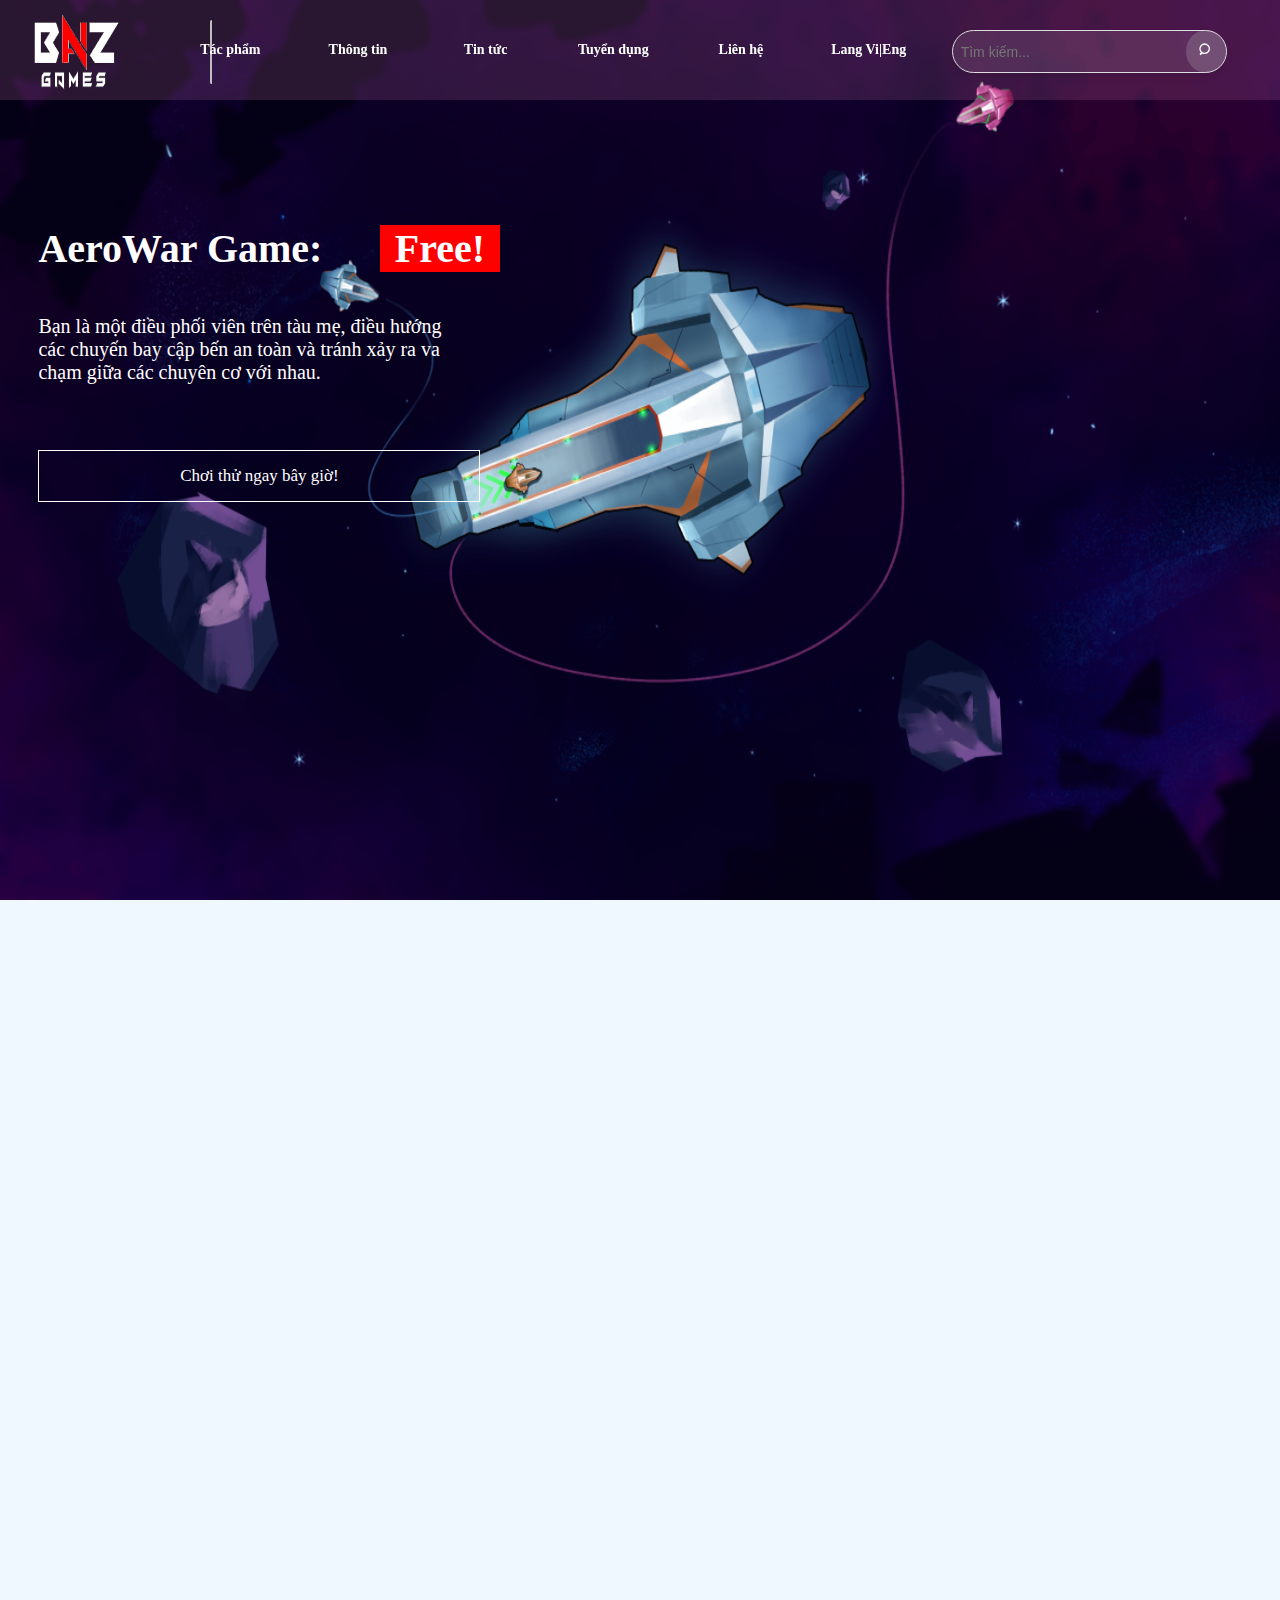
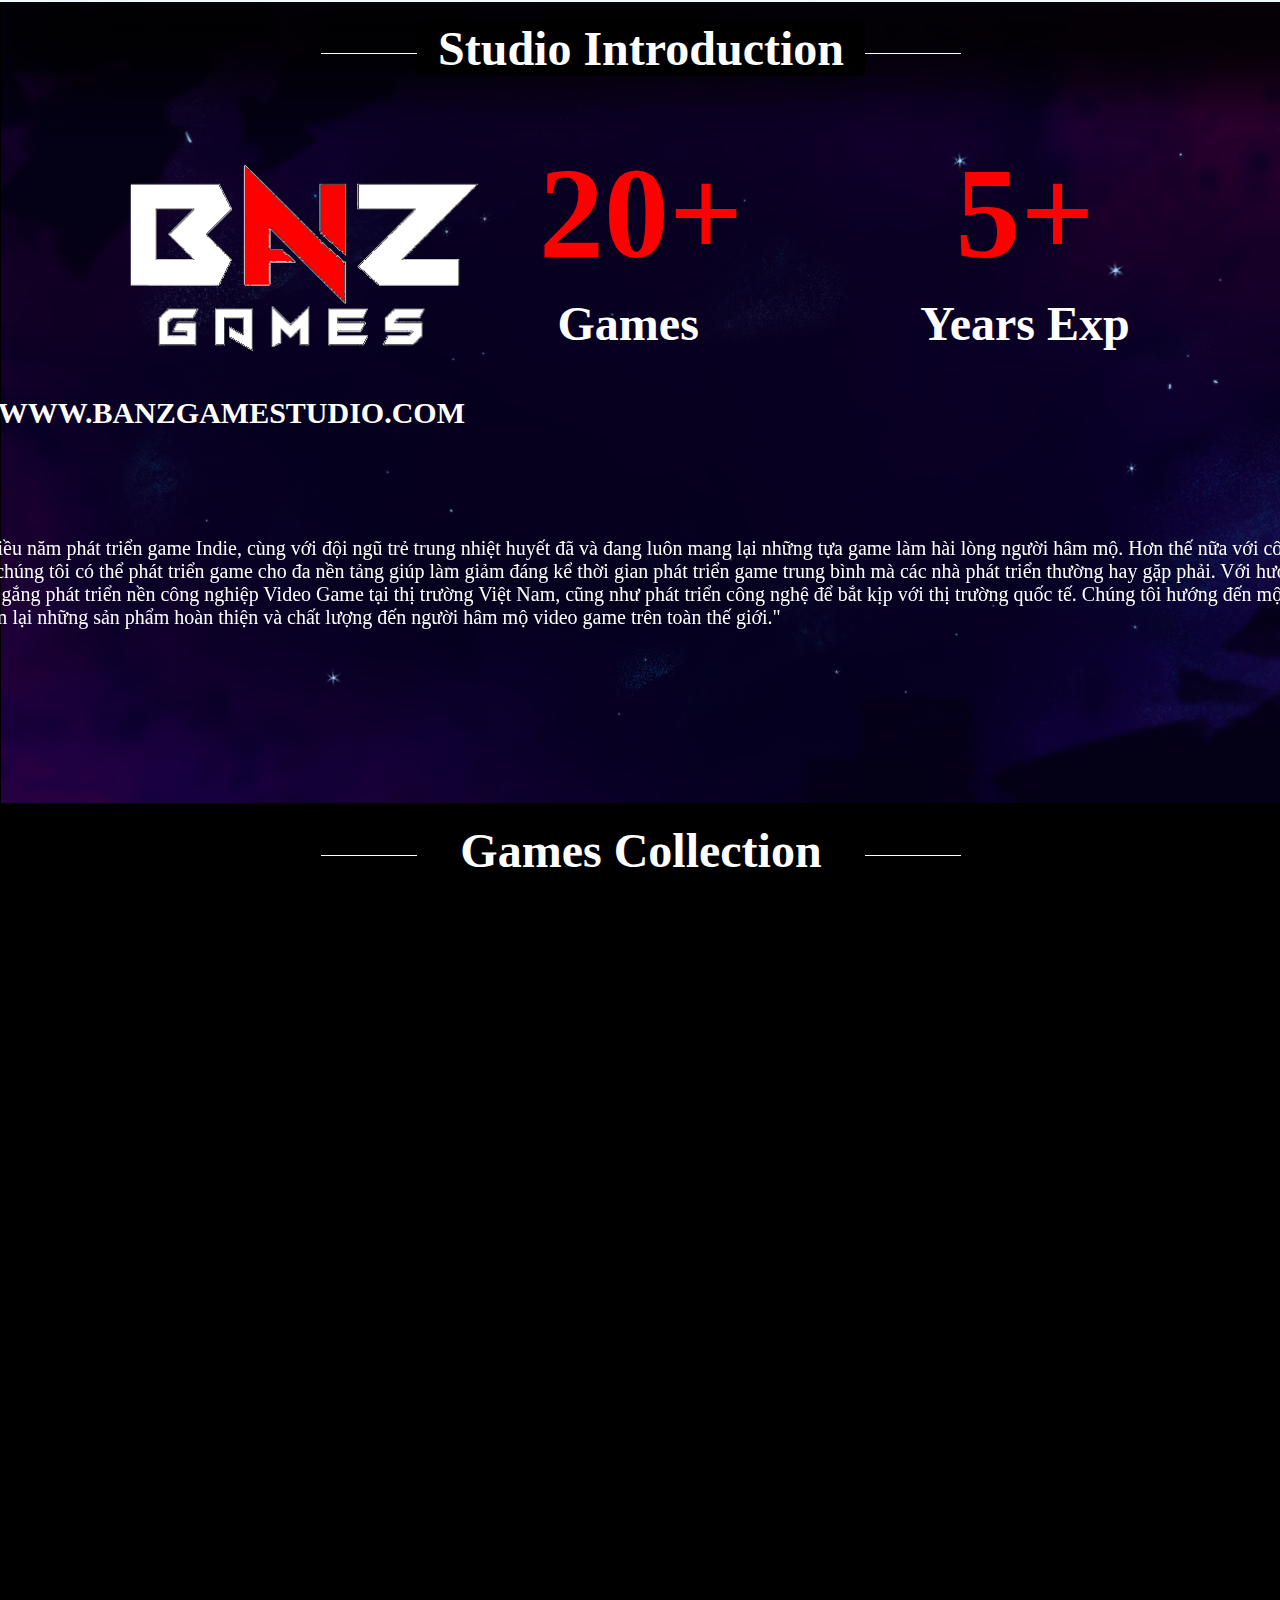
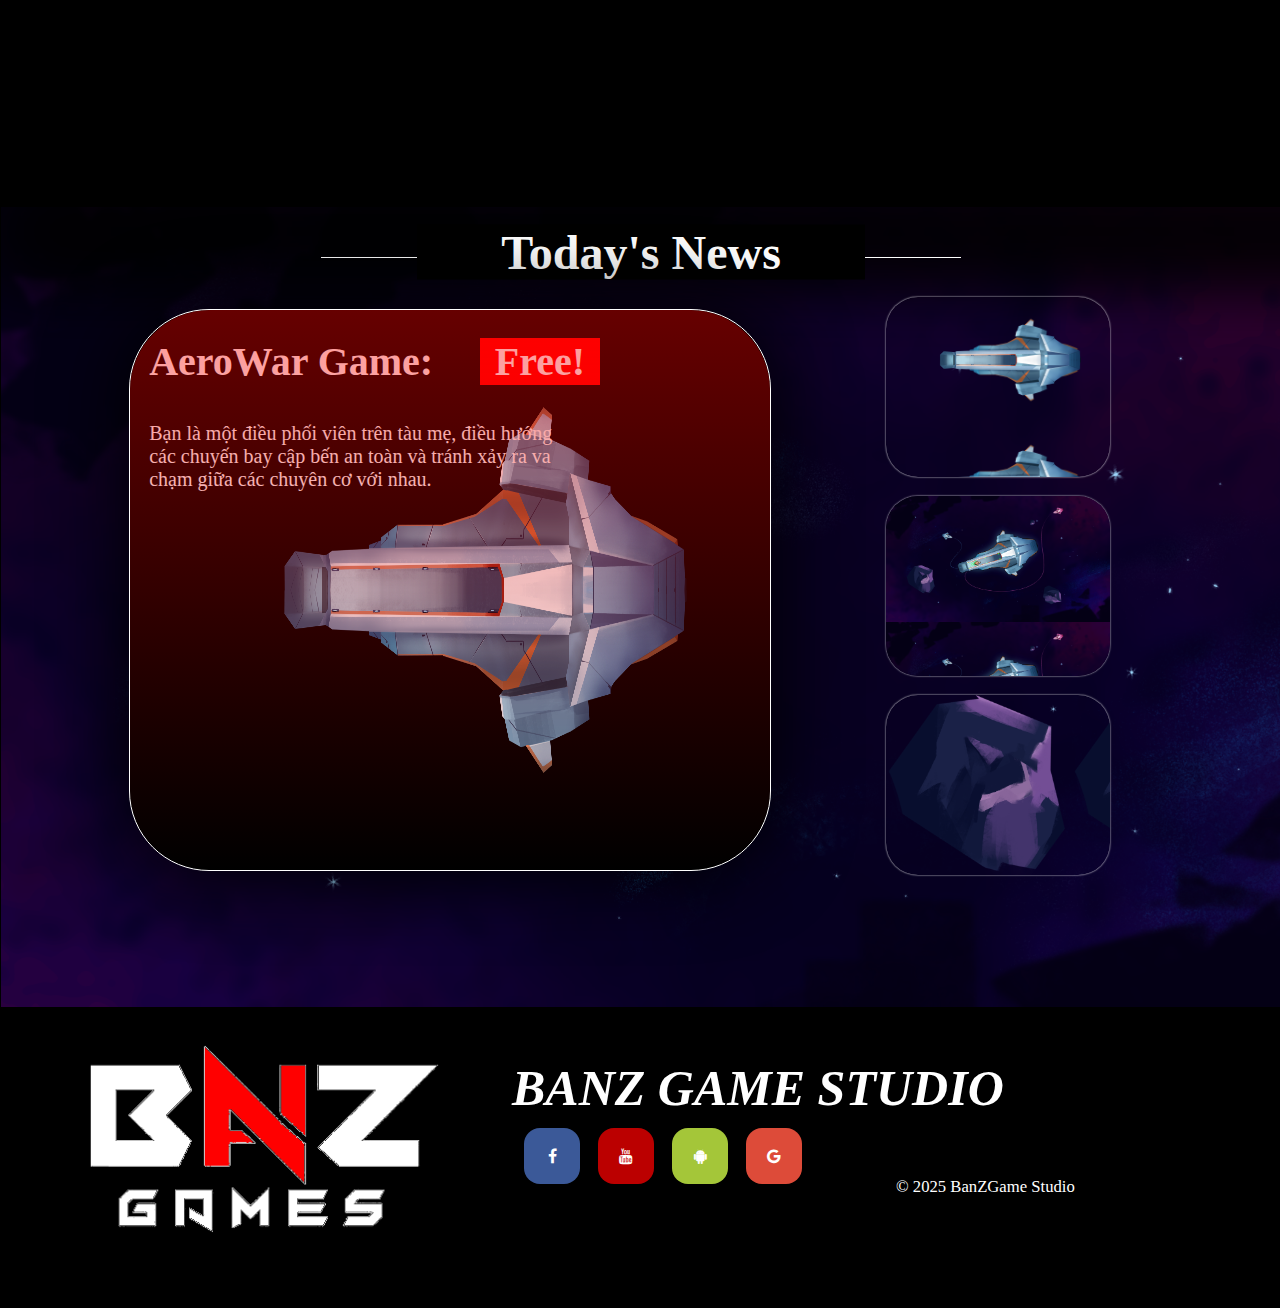
<file: index.html>
<!DOCTYPE html>
<html lang="en">
<head>
    <meta charset="UTF-8">
    <meta name="viewport" content="width=device-width, initial-scale=1.0">
    <link rel="stylesheet" href="css/header.css">
    <link rel="stylesheet" href="css/news.css">
    <link rel="stylesheet" href="css/introGame.css">
    <link rel="stylesheet" href="css/footer.css">
    <link rel="stylesheet" href="css/studioIntro.css">
    <link rel="stylesheet" href="css/studioDetail.css">
    <link rel="stylesheet" href="css/gameCollection.css">



    <link rel="stylesheet" href="https://cdnjs.cloudflare.com/ajax/libs/font-awesome/4.7.0/css/font-awesome.min.css">
    <title>BanZGame</title>
</head>
<body>
    <header class = "header" id ="movingdiv">
        <div class="logo">
            <a href="./index.html" class = "logoImage"></a>
        </div>

        <div class="menu">
            <div class="tab">
                <div class ="button">
                    Tác phẩm
                </div>
                <div class ="button">
                    Thông tin
                </div>
                <div class ="button">
                    Tin tức
                </div>
                <div class ="button">
                    Tuyển dụng
                </div>
                <div class ="button">
                    Liên hệ
                </div>
                <div class ="button">
                    Lang Vi|Eng
                </div>
            </div>
            <form class="search-bar">
                <input type="text" placeholder="Tìm kiếm...">
                <button type="submit">
                  <svg xmlns="http://www.w3.org/2000/svg" viewBox="0 0 24 24" width="16" height="16" fill="white">
                    <path d="M10 18a8 8 0 1 0-5.657-2.343L2 18l2 2 2.343-2.343A7.974 7.974 0 0 0 10 18zm0-14a6 6 0 1 1-4.242 10.242A6 6 0 0 1 10 4z"/>
                  </svg>
                </button>
              </form>
              
        </div>

        <div class="deco">

        </div>

    </header>

    <div class="introGame" id="introGame">
        <div class = "gameName">
            <a class ="name">AeroWar Game:</a>
            
        </div>
        <a class="status">Free!</a>
        <div class ="detail">
            Bạn là một điều phối viên trên tàu mẹ, 
            điều hướng<br>các chuyến bay cập bến an toàn và
            tránh xảy ra va<br>chạm giữa các chuyên cơ với nhau.
        </div>
        <a href="index.html" class="trialPlay">
            Chơi thử ngay bây giờ!
        </a>
    </div>

    <div class="memberIntro" id="memberIntro">
        <div class="underBorderBox">

        </div>
        <p class="membersIntro">
            Member Introduction
        </p>
        <p class = "jobPosition" id="jobPosition">

        </p>
        <p class = "name" id="memberName">

        </p>

        <p class="statement" id="statement">

        </p>
        
        <div class ="mainImage" id="mainImage">

        </div>

        <div class = "turnLeft turnButton" id="turnLeft">
          
        </div>

        <div class="turnRight turnButton" id = "turnRight">
           
        </div>

        
    </div>
    
    <div class="studioDetail" id="studioDetail">
        <div class="underBorderBox">

        </div>
        <p class="membersIntro">
            Studio Introduction
        </p>

        <div class="logoImage">

        </div>

        <p class = "url">
            WWW.BANZGAMESTUDIO.COM
        </p>

        <p class = "gamesCreated highlight">
            20+
        </p>
        <p class = "games">
            Games
        </p>
        
        <p class="exp highlight">
             5+ 
        </p>
        <p class="eex">
            Years Exp
        </p>
        <p class="intro">
            "Chúng tôi với nhiều năm phát triển game Indie, cùng với đội ngũ trẻ trung nhiệt huyết đã và đang
            luôn mang lại những tựa game làm hài lòng người hâm mộ. Hơn thế nữa với công nghệ cốt lõi do nhóm
            tự thiết kế, chúng tôi có thể phát triển game cho đa nền tảng giúp làm giảm đáng kể thời gian phát
            triển game trung bình mà các nhà phát triển thường hay gặp phải. Với hướng đi khác biệt, chúng tôi 
            đang cố gắng phát triển nền công nghiệp Video Game tại thị trường Việt Nam, cũng như phát triển công
            nghệ để bắt kịp với thị trường quốc tế. Chúng tôi hướng đến một Studio độc lập, vững mạnh để đem lại 
            những sản phẩm hoàn thiện và chất lượng đến người hâm mộ video game trên toàn thế giới."
        </p>
    </div>

    <div class = "gameCollection" id="gameCollection">
        <div class="underBorderBox">

        </div>
        <p class="membersIntro">
            Games Collection
        </p>

        <div class="showing" id="showing">

        </div>
        <div class = "choosing" id="choosing">

        </div>
    </div>

    <article class ="news" id ="idNews">
        <div class="underBorderBox">

        </div>
        <p class="membersIntro">
            Today's  News
        </p>
        <div class="mainNews" id="mainNewsId">
            <div class = "gameName">
                <a class ="name">AeroWar Game:</a>
            </div>
            <a class="status">Free!</a>
            <div class ="detail">
                Bạn là một điều phối viên trên tàu mẹ, 
                điều hướng<br>các chuyến bay cập bến an toàn và
                tránh xảy ra va<br>chạm giữa các chuyên cơ với nhau.
            </div>
        </div>

        <div class="setNews" id="subNewsId">
            <div class="subNews news1">

            </div>

            <div class="subNews news2">

            </div>

            <div class="subNews news3">

            </div>
        </div>



    </article>
    

    <footer class="footer">
        <div class="logoImage">

        </div>

        <p class="studioName">
            BANZ GAME STUDIO
        </p>

        <div class="information">
            <a href="https://www.facebook.com/profile.php?id=61566760433872" class="fa fa-facebook"></a>
            <a href="https://www.youtube.com/@BanZGameStudio" class="fa fa-youtube"></a>
            <a href="https://play.google.com/store/apps/dev?id=5581889437905869013" class="fa fa-android"></a>
            <a href="mailto:dinhvan548@gmail.com?subject" class="fa fa-google"></a>
           
        </div>

     
        
        <div class="coppyright">
            <small>&copy; 2025 BanZGame Studio</small>
        </div>
    </footer>

    <script src="js/header.js"></script>
    <script src="js/news.js"></script>
    <script src="js/studioIntro.js"></script>

</body>
</html>
</file>
<file: css/header.css>
@font-face {
    font-family: 'CustomFont';
    src: url("../fonts/Long\ Clam\ Demo\ Version.ttf");
}

@font-face {
    font-family: 'CustomFont2';
    src: url("../fonts/ZeroCool-MVD9B.ttf");
}

@font-face {
    font-family: 'CustomFont3';
    src: url("../fonts/BungeeInline-Regular.ttf");
}

header.header{
    background-color: rgba(253, 150, 210, 0.15);
    margin: 0px;
    width: 100%;
    height: 100px; 
    top: 0px;
    position: fixed;
    transition: top 1.5s ease, opacity 0.5s;
    display: flex;
    overflow: hidden;
    z-index: 1;
    
}

header.header .logo{
    height: 100%;
    width: 10%;
    display: flex;
}

header.header .logo .logoImage{
    height: 80%;
    width: 100%;
    background-image: url("../asset/image.webp");
    background-position: left;
    background-repeat: no-repeat;
    background-size: 100% 100%;
    margin-left: 25px;
    margin-top: 10px;
    
}

header.header .menu{
    height: 100%;
    width: 90%;
    display: flex;
    padding-left: 5%;
}

header.header .menu .tab{
    height: 100%;
    width: 70%;
    display: flex;
    justify-content: center;
    align-items: center;
}

.search-bar {
    display: flex;
    align-items: center;
    border: 1px solid #ddd;
    border-radius: 25px;
    padding-top: 8px;
    padding-bottom: 8px;
    background:rgba(255, 255, 255, 0.1);
    box-shadow: 0 4px 6px rgba(0, 0, 0, 0.1);
    transition: box-shadow 0.3s ease, border-color 0.3s ease;
    height: 25%;
    width: 25%;
    margin-top: 30px;
  }

  .search-bar input {
    flex: 1;
    border: none;
    outline: none;
    padding: 8px;
    font-size: 14px;
    background: transparent;
  }

  .search-bar button {
    border: none;
    background: rgba(216, 215, 215, 0.2);
    color: white;
    padding: 12px;
    border-radius: 50%;
    cursor: pointer;
    transition: background-color 0.3s ease;
  }

  .search-bar button:hover {
    background: #005a9e;
  }

  .search-bar:focus-within {
    box-shadow: 0 6px 10px rgba(0, 0, 0, 0.2);
    border-color: #0078d4;
  }

header.header .menu .tab .button{
    height: 2.2rem;
    width: 7.5rem;
    display: flex;
    margin-right: 5%;
    justify-content: center;
    align-items: center;
    transition: 0.2s ease-out;
    z-index: 1;
    border-radius: 1rem;
    font-weight: bolder;
    color: white;
    font-size: 14px;
}

header.header .menu .tab .button:hover{
    background-color: red;
    scale: 1.11;
}


@media (width > 1000px)
{
    header.header .deco{
        border-left: 0.15rem solid;
        border-color: rgb(190, 190, 190);
        border-radius: 0.1rem;
        width: 1rem;
        height: 4rem;
        position: absolute;
        margin-top: 20px;
        left: 210px;
    }
}

@media (width < 1000px)
{
    header.header{
        height: 100px; 
    }
}

div.titlebar1{
    background-color: cadetblue;
    margin: 0px;
    width: 100%;
    height: 300px;

}
div.titlebar2{
    background-color: saddlebrown;
    margin: 0px;
    width: 100%;
    height: 300px;
}
div.titlebar3{
    background-color: rebeccapurple;
    margin: 0px;
    width: 100%;
    height: 300px;
}
div.titlebar4{
    background-color: navy;
    margin: 0px;
    width: 100%;
    height: 300px;
    border: 0.2rem solid black;
}
body{
    margin: 0px;
    background-color: aliceblue;
}
</file>
<file: css/news.css>
article.news{
    width: 100%;
    height: 800px;
    display: flex;
    background-color: black;
    transition: 0.2s opacity;
    overflow: hidden;
    border: 0.1rem solid black;
    background-size: cover;
    background-repeat: no-repeat;
    background-image: url("../asset/BackGround.png");
    z-index: 0;
    
}

article.news .underBorderBox{
    border-bottom: 0.1rem solid white;
    width: 50%;
    transform-origin: bottom center;
    margin-left: 25%;
    margin-top: 50px;
    position: absolute;
}

article.news p{
    font-weight: bolder;
    color: white;
    font-size: 3rem;
    width: 35%;
    margin-left: 50%;
    margin-top: 45px;
    position: absolute;
    display: flex;
    justify-content: center;
    align-items: center;
    transform: translate(-50%, -50%);
    background-color: black;
}

article.news div.mainNews{
    width: 50%;
    height: 70%;
    transition: 1s;
    position: relative;
    background-size: 100% 100%;
    border-radius: 5rem;
    box-shadow: 0px 0px 5rem;
    margin-right: 4%;
    margin-left: 10%;
    margin-top: 8%;
    background-color:black;
    border: 0.1rem solid white;
}

article.news div.mainNews::after{
    content: "";
    position: absolute;
    background: linear-gradient(
        to bottom,
        rgba(255, 0, 0, 0.4),
        rgba(0, 0, 0, 0.1)
    );
    border-radius: 5rem;
    top: 0;
    left: 0;
    width: 100%;
    height: 100%;
    z-index: 1;
}

article.news div.mainNews:hover{
    box-shadow: 0px 0px 5rem white;
    scale: 1.02;
}

article.news div.setNews{
    width: 25%;
    height: 90%;
    margin-top: 5.5%;
    margin-right: 2%;
    margin-left: 5%;
}

article.news div.setNews div.subNews{
    width: 70%;
    height: 25%;
    border-radius: 2rem;
    box-shadow: 0px 0px 1rem;
    margin-top: 6%;
    transition: 1s;
    box-shadow: 0px 0px 2px white;
}

article.news div.setNews div.subNews:hover{
    box-shadow: 0px 0px 2rem white;
    scale: 1.01;
}


article.news div.news1{
    background-image: url("../asset/MothShip_v1.png");
    background-size: contain;
}

article.news div.news2{
    background-image: url("../asset/KeyArtv1.webp");
    background-size: contain;
}

article.news div.news3{
    background-image: url("../asset/ThienThach_V1.png");
    background-size: contain;
}


article.news .mainNews .gameName .name{
    font-weight: bolder;
    font-size: 40px;
    color: white;
    top: 5%;
    left: 3%;
    position: absolute;
}

article.news .mainNews .status{
    width: 120px;
    font-weight: bolder;
    font-size: 40px;
    color: white;
    top: 5%;
    left: 350px;
    position: absolute;
    background-color: red;
    display: flex;
    justify-content: center;
    align-items: center;
}

article.news .mainNews .detail{
    font-weight: lighter;
    font-size: 20px;
    color: white;
    top: 20%;
    left: 3%;
    position: absolute;
    display: flex;
    justify-content: center;
    align-items: center;
}



@media (width < 1000px) {
    article.news{
        height: 300px;
        display: grid;
        grid-template-rows: 80% 20%;
    }

    article.news div.mainNews{
        width: 100%;
        height: 100%;
    }

    
    article.news div.setNews{
        width: 100%;
        height: 100%;
        display: flex;
    }

    article.news div.setNews div.subNews{
        width: 33%;
        height: 100%;
    }
}
</file>
<file: css/introGame.css>
div.introGame{
    margin-top: -800px;
    height: 100%;
    width: 100%;
    background-image: url("../asset/KeyArtv1.webp");
    background-position: center;
    background-repeat: no-repeat;
    background-size: 100% 100%;
    position: fixed;
    z-index: -1;
    background-color: black;
    color-interpolation-filters: sRGB;
}

div.introGame .gameName .name{
    font-weight: bolder;
    font-size: 40px;
    color: white;
    top: 25%;
    left: 3%;
    position: absolute;
}

div.introGame .status{
    width: 120px;
    font-weight: bolder;
    font-size: 40px;
    color: white;
    top: 25%;
    left: 380px;
    position: absolute;
    background-color: red;
    display: flex;
    justify-content: center;
    align-items: center;
}

div.introGame .detail{
    font-weight: lighter;
    font-size: 20px;
    color: white;
    top: 35%;
    left: 3%;
    position: absolute;
    display: flex;
    justify-content: center;
    align-items: center;
}

div.introGame .trialPlay{
    width: 440px;
    height: 50px;
    border: 0.1rem solid white;
    font-weight: normal;
    font-size: 17px;
    color: white;
    top: 50%;
    left: 3%;
    position: absolute;
    display: flex;
    justify-content: center;
    align-items: center;
    text-decoration: none;
}

@media (width < 1000px)
{
    div.introGame{
        margin-top: -600px;
        background-size: auto;
    }
}
</file>
<file: css/footer.css>
footer.footer{
    width: 100%;
    height: 300px;
    background-color: black;
}

footer.footer .logoImage{
    background-image: url("../asset/image.webp");
    background-size: 100% 100%;
    background-repeat: no-repeat;
    width: 400px;
    height: 200px;
    position: absolute;
    margin-top: 2%;
    margin-left: 4%;

}

footer.footer .coppyright{
    position: absolute;
    width: auto;
    color: white;
    font-size: 20px;
    height: 10px;
    margin-left: 70%;
    margin-top: 13%;
}

.footer .information{
    position: absolute;
    margin-left: 40%;
    margin-top: 9%;
    width: 400px;
}

.footer .studioName{
    color: white;
    position: absolute;
    font-size: 50px;
    font-weight: bolder;
    font-style: oblique;
    margin-left: 40%;
    margin-top: 4%;
}

.fa {
    padding: 20px;
    font-size: 30px;
    width: 1rem;
    text-align: center;
    text-decoration: none;
    margin: 5px 2px;
    border-radius: 1rem;
    margin-left: 3%;
}
.fa-facebook {
    background: #3B5998;
    color: white;
}
.fa-youtube {
    background: #bb0000;
    color: white;
}

.fa-android {
    background: #a4c639;
    color: white;
}


.fa-google {
    background: #dd4b39;
    color: white;
}


@media (width < 1000px)
{
    footer.footer{
        height: 300px;
    }
}
</file>
<file: css/studioIntro.css>
div.memberIntro{
    width: 100%;
    height: 800px;
    margin-top: 800px;
    background-color: black;
    transition: 0.2s opacity;
    overflow: hidden;
    border: 0.1rem solid black;
    background-size: cover;
    background-repeat: no-repeat;
    background-image: url("../asset/BackGround.png");
    z-index: 0;
}

.memberIntro .underBorderBox{
    border-bottom: 0.1rem solid white;
    width: 50%;
    transform-origin: bottom center;
    margin-left: 25%;
    margin-top: 50px;
    position: absolute;
}

.memberIntro p{
    font-weight: bolder;
    color: white;
    font-size: 3rem;
    width: 35%;
    margin-left: 50%;
    margin-top: 45px;
    position: absolute;
    display: flex;
    justify-content: center;
    align-items: center;
    transform: translate(-50%, -50%);
    background-color: black;
}

.memberIntro .jobPosition{
    position: none;
    margin-top: 10%;
    margin-left: 10%;
    font-size: 50px;
    font-weight:400;
    width: auto;
    height: auto;
    font-style: italic;
    z-index: 1;
    background-color: transparent;
    transform: translate(-50%, -50%);
}

.memberIntro .name{
    position: none;
    margin-top: 15%;
    margin-left: 22%;
    font-size: 70px;
    width: auto;
    height: auto;
    z-index: 1;
    background-color: transparent;
    transform: translate(-50%, -50%);
}

.memberIntro .statement{
    position: none;
    margin-top: 20%;
    margin-left: 20%;
    font-size: 15px;
    font-weight: lighter;
    font-style: italic;
    width: auto;
    height: auto;
    z-index: 1;
    background-color: transparent;
}

.memberIntro .turnButton{
    position: absolute;
    margin-top: 680px;
    border: 0.2rem solid white;
    width: 5rem;
    height: 5rem;
    border-radius: 30%;
}

.memberIntro .turnLeft{
    margin-left: 40%;
    background-image: url("../asset/left.webp");
    background-size: 100% 100%;
}

.memberIntro .turnRight{
    margin-left: 55%;
    background-image: url("../asset/right.webp");
    background-size: 100% 100%;
}
</file>
<file: css/studioDetail.css>
div.studioDetail{
    width: 100%;
    height: 800px;
    background-color: black;
    transition: 0.2s opacity;
    overflow: hidden;
    border: 0.1rem solid black;
    background-size: cover;
    background-repeat: no-repeat;
    background-image: url("../asset/BackGround.png");
    z-index: 0;
}

.studioDetail .underBorderBox{
    border-bottom: 0.1rem solid white;
    width: 50%;
    transform-origin: bottom center;
    margin-left: 25%;
    margin-top: 50px;
    position: absolute;
}

.studioDetail p{
    font-weight: bolder;
    color: white;
    font-size: 3rem;
    width: 35%;
    margin-left: 50%;
    margin-top: 45px;
    position: absolute;
    display: flex;
    justify-content: center;
    align-items: center;
    transform: translate(-50%, -50%);
    background-color: black;
}

.studioDetail .logoImage{
    background-image: url("../asset/image.webp");
    background-repeat: no-repeat;
    background-size: contain;
    width: 400px;
    height: 400px;
    margin-left: 7%;
    margin-top: 150px;
}

.studioDetail .url{
    background-color: transparent;
    font-size: 30px;
    width: 400px;
    height: 400px;
    margin-left: 18%;
    margin-top: -140px;
}

.studioDetail .highlight{
    background-color: transparent;
    font-size: 130px;
    color: red;
    width: 400px;
    height: 400px;
}

.studioDetail .gamesCreated{
    color: red;
    width: 400px;
    height: 400px;
    margin-left: 50%;
    margin-top: -340px;
}

.studioDetail .exp{
    color: red;
    width: 400px;
    height: 400px;
    margin-left: 80%;
    margin-top: -340px;
}

.studioDetail .games{
    background-color: transparent;
    width: 400px;
    height: 400px;
    margin-left: 49%;
    margin-top: -230px;
}

.studioDetail .eex{
    background-color: transparent;
    width: 400px;
    height: 400px;
    margin-left: 80%;
    margin-top: -230px;
}

.studioDetail .intro{
    background-color: transparent;
    font-size: 20px;
    font-weight: lighter;
    width: 1600px;
    height: 400px;
    margin-left: 51%;
    margin-top: 30px;
}
</file>
<file: css/gameCollection.css>
div.gameCollection{
    width: 100%;
    height: 1000px;
    background-color: black;
    transition: 0.2s opacity;
    overflow: hidden;
    border: 0.1rem solid black;
    z-index: 0;
}

.gameCollection .underBorderBox{
    border-bottom: 0.1rem solid white;
    width: 50%;
    transform-origin: bottom center;
    margin-left: 25%;
    margin-top: 50px;
    position: absolute;
}

.gameCollection p{
    font-weight: bolder;
    color: white;
    font-size: 3rem;
    width: 35%;
    margin-left: 50%;
    margin-top: 45px;
    position: absolute;
    display: flex;
    justify-content: center;
    align-items: center;
    transform: translate(-50%, -50%);
    background-color: black;
}
</file>
